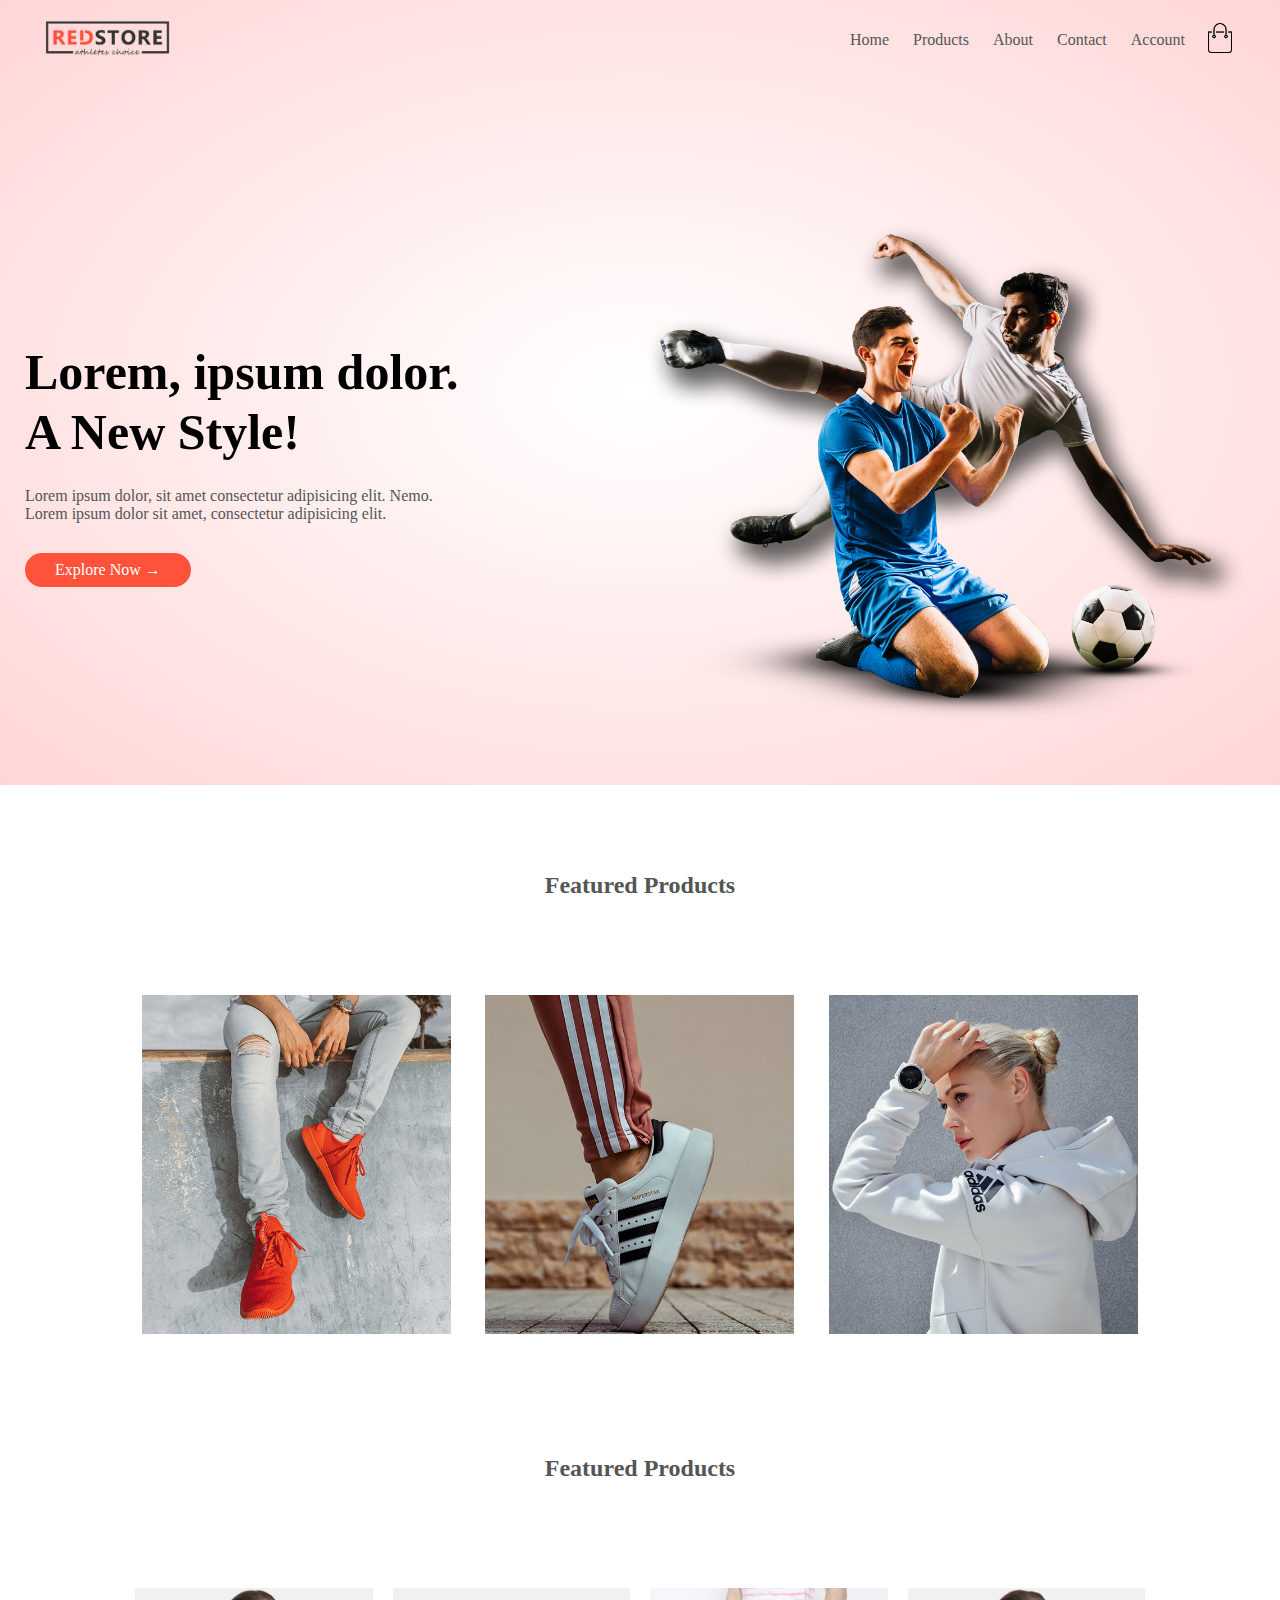
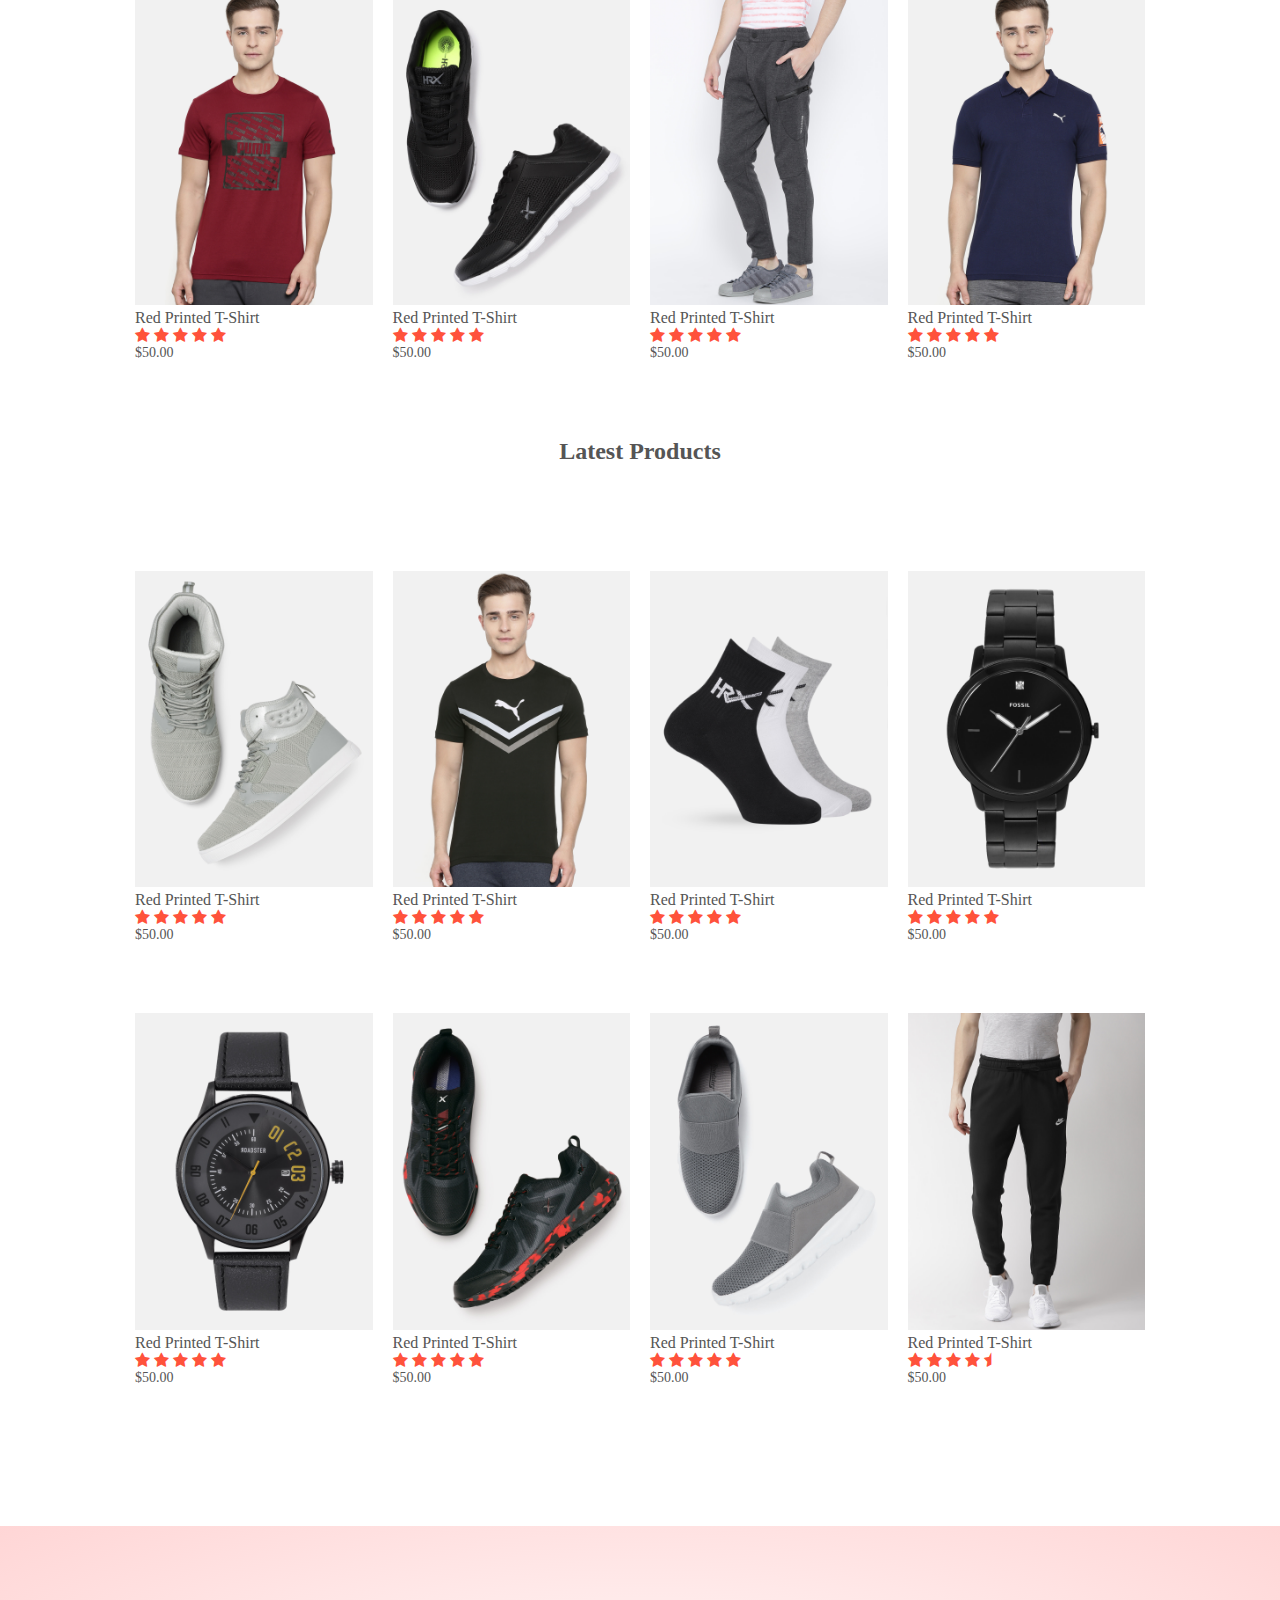
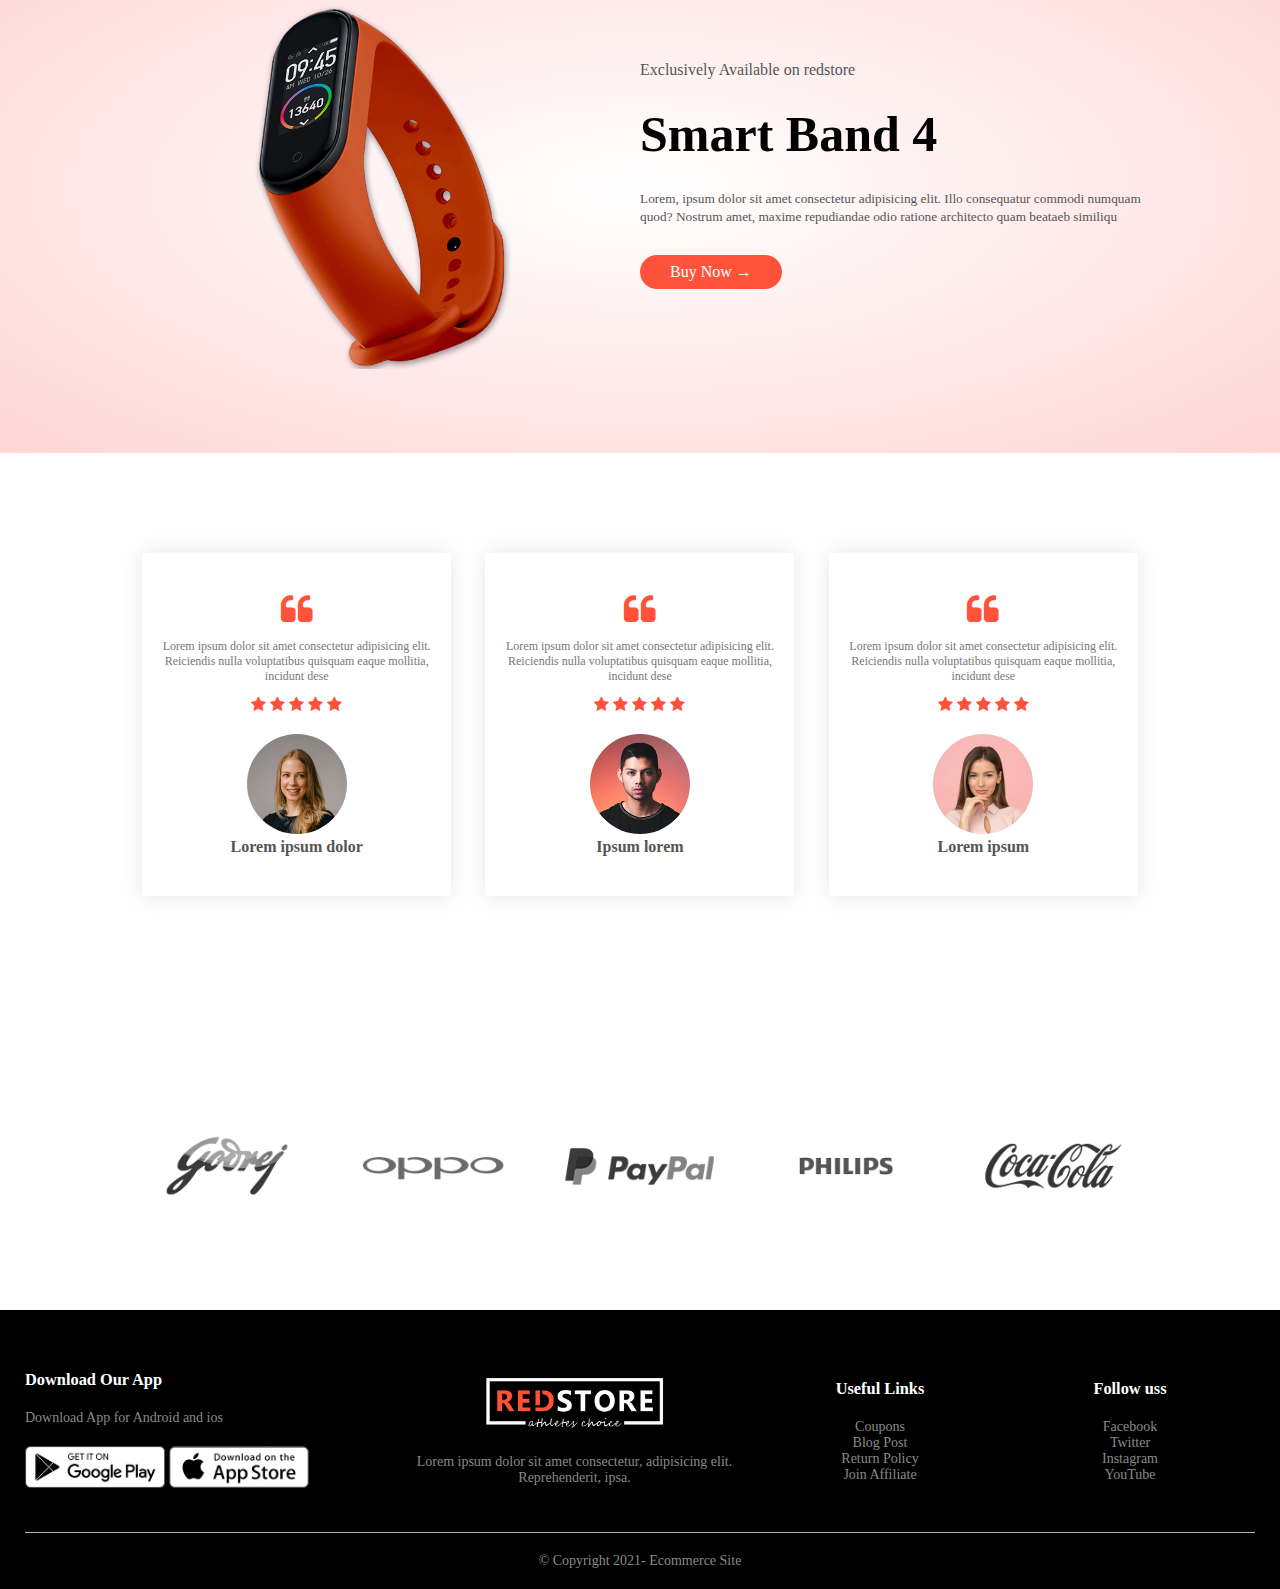
<file: index.html>
<!DOCTYPE html>
<html lang="en">
<head>
    <meta charset="UTF-8">
    <meta http-equiv="X-UA-Compatible" content="IE=edge">
    <meta name="viewport" content="width=device-width, initial-scale=1.0">
    <meta name="viewport" content="width=device-width, initial-scale=1.0">
    <title>E-commerce</title>
    <link rel="stylesheet" href="css/style.css">
    <link rel="preconnect" href="https://fonts.gstatic.com">
    <link href="https://fonts.googleapis.com/css2?family=Poppins:wght@200;300;400;500;600;700&display=swap" rel="stylesheet">
    <link rel="stylesheet" href="https://cdnjs.cloudflare.com/ajax/libs/font-awesome/4.7.0/css/font-awesome.min.css">
</head>
<body>
    <div class="header">
        <div class="container">
            <div class="navBar">
                <div class="logo">
                    <img src="img/logo.png" alt="logo" width="125px">
                </div>
                <nav>
                    <ul id="menuItems">
                        <li>
                            <a href="index.html">Home</a>
                        </li>
                        <li>
                            <a href="products.html">Products</a>
                        </li>
                        <li>
                            <a href="about.html">About</a>
                        </li>
                        <li>
                            <a href="contact.html">Contact</a>
                        </li>
                        <li>
                            <a href="account.html">Account</a>
                        </li>

                    </ul>
                </nav>
                <a href="cart.html"><img src="img/cart.png" alt="cart" width="30px" height="30px"></a>
                <img src="img/menu.png" alt="cart" width="30px" height="30px" class="menu_icon" onclick="menutoggle()">
            </div>
    
            <div id="highlight" class="row">
                <div class="col-2">
                    <h1>Lorem, ipsum dolor. <br/> A New Style!</h1>
                    <p>
                        Lorem ipsum dolor, sit amet consectetur adipisicing elit. Nemo.<br>Lorem ipsum dolor sit amet, consectetur adipisicing elit.
                    </p>
                    <a href="" class="btn">Explore Now &#8594;</a>
                </div>
                <div class="col-2">
                    <img src="img/image1.png" alt="img">
                </div>
            </div>
        </div>
    </div>

    <!-- featured categories -->
    <div class="categories">
        <h2 class="title">Featured Products</h2>
        <div class="small_container">
            <div class="row">
                <div class="col-3">
                    <img src="img/category-1.jpg" alt="categories">
                </div>
                <div class="col-3">
                    <img src="img/category-2.jpg" alt="categories">
                </div>
                <div class="col-3">
                    <img src="img/category-3.jpg" alt="categories">
                </div>
            </div>
        </div>
    </div>

    <!-- featured products -->

    <div class="small_container">
        <h2 class="title">Featured Products</h2>
        <div class="row">
            <div class="col-4">
                <a href="product-detail.html">
                    <img src="img/product-1.jpg" alt="Red Printed T-shirt">
                    <h4>Red Printed T-Shirt</h4>
                </a>
                <div class="rating">
                    <i class="fa fa-star"></i>
                    <i class="fa fa-star"></i>
                    <i class="fa fa-star"></i>
                    <i class="fa fa-star"></i>
                    <i class="fa fa-star"></i>
                </div>
                <p>$50.00</p>
            </div>
            <div class="col-4">
                <a href="product-detail.html">
                    <img src="img/product-2.jpg" alt="Red Printed T-shirt">
                    <h4>Red Printed T-Shirt</h4>
                </a>
                <div class="rating">
                    <i class="fa fa-star"></i>
                    <i class="fa fa-star"></i>
                    <i class="fa fa-star"></i>
                    <i class="fa fa-star"></i>
                    <i class="fa fa-star"></i>
                </div>
                <p>$50.00</p>
            </div>
            <div class="col-4">
                <a href="product-detail.html">
                    <img src="img/product-3.jpg" alt="Red Printed T-shirt">
                    <h4>Red Printed T-Shirt</h4>
                </a>
                <div class="rating">
                    <i class="fa fa-star"></i>
                    <i class="fa fa-star"></i>
                    <i class="fa fa-star"></i>
                    <i class="fa fa-star"></i>
                    <i class="fa fa-star"></i>
                </div>
                <p>$50.00</p>
            </div>
            <div class="col-4">
                <a href="product-detail.html">
                    <img src="img/product-4.jpg" alt="Red Printed T-shirt">
                    <h4>Red Printed T-Shirt</h4>
                </a>
                <div class="rating">
                    <i class="fa fa-star"></i>
                    <i class="fa fa-star"></i>
                    <i class="fa fa-star"></i>
                    <i class="fa fa-star"></i>
                    <i class="fa fa-star"></i>
                </div>
                <p>$50.00</p>
            </div>
        </div>

        <!-- Latest Products -->
        <h2 class="title">Latest Products</h2>
        <div class="row">
            <div class="col-4">
                <a href="product-detail.html">
                    <img src="img/product-5.jpg" alt="Red Printed T-shirt">
                    <h4>Red Printed T-Shirt</h4>
                </a>
                <div class="rating">
                    <i class="fa fa-star"></i>
                    <i class="fa fa-star"></i>
                    <i class="fa fa-star"></i>
                    <i class="fa fa-star"></i>
                    <i class="fa fa-star"></i>
                </div>
                <p>$50.00</p>
            </div>
            <div class="col-4">
                <a href="product-detail.html">
                    <img src="img/product-6.jpg" alt="Red Printed T-shirt">
                    <h4>Red Printed T-Shirt</h4>
                </a>
                <div class="rating">
                    <i class="fa fa-star"></i>
                    <i class="fa fa-star"></i>
                    <i class="fa fa-star"></i>
                    <i class="fa fa-star"></i>
                    <i class="fa fa-star"></i>
                </div>
                <p>$50.00</p>
            </div>
            <div class="col-4">
                <a href="product-detail.html">
                    <img src="img/product-7.jpg" alt="Red Printed T-shirt">
                    <h4>Red Printed T-Shirt</h4>
                </a>
                <div class="rating">
                    <i class="fa fa-star"></i>
                    <i class="fa fa-star"></i>
                    <i class="fa fa-star"></i>
                    <i class="fa fa-star"></i>
                    <i class="fa fa-star"></i>
                </div>
                <p>$50.00</p>
            </div>
            <div class="col-4">
                <img src="img/product-8.jpg" alt="Red Printed T-shirt">
                <h4>Red Printed T-Shirt</h4>
                <div class="rating">
                    <i class="fa fa-star"></i>
                    <i class="fa fa-star"></i>
                    <i class="fa fa-star"></i>
                    <i class="fa fa-star"></i>
                    <i class="fa fa-star"></i>
                </div>
                <p>$50.00</p>
            </div>
            <div class="col-4">
                <img src="img/product-9.jpg" alt="Red Printed T-shirt">
                <h4>Red Printed T-Shirt</h4>
                <div class="rating">
                    <i class="fa fa-star"></i>
                    <i class="fa fa-star"></i>
                    <i class="fa fa-star"></i>
                    <i class="fa fa-star"></i>
                    <i class="fa fa-star"></i>
                </div>
                <p>$50.00</p>
            </div>
            <div class="col-4">
                <img src="img/product-10.jpg" alt="Red Printed T-shirt">
                <h4>Red Printed T-Shirt</h4>
                <div class="rating">
                    <i class="fa fa-star"></i>
                    <i class="fa fa-star"></i>
                    <i class="fa fa-star"></i>
                    <i class="fa fa-star"></i>
                    <i class="fa fa-star"></i>
                </div>
                <p>$50.00</p>
            </div>
            <div class="col-4">
                <img src="img/product-11.jpg" alt="Red Printed T-shirt">
                <h4>Red Printed T-Shirt</h4>
                <div class="rating">
                    <i class="fa fa-star"></i>
                    <i class="fa fa-star"></i>
                    <i class="fa fa-star"></i>
                    <i class="fa fa-star"></i>
                    <i class="fa fa-star"></i>
                </div>
                <p>$50.00</p>
            </div>
            <div class="col-4">
                <img src="img/product-12.jpg" alt="Red Printed T-shirt">
                <h4>Red Printed T-Shirt</h4>
                <div class="rating">
                    <i class="fa fa-star"></i>
                    <i class="fa fa-star"></i>
                    <i class="fa fa-star"></i>
                    <i class="fa fa-star"></i>
                    <i class="fa fa-star-half"></i>
                </div>
                <p>$50.00</p>
            </div>
        </div>
    </div>
    <!-- offer -->
    <div class="offer">
        <div class="small_container">
            <div class="row">
                <div class="col-2">
                    <img src="img/exclusive.png" class="offer_img">
                </div>
                <div class="col-2">
                    <p>
                        Exclusively Available on redstore
                    </p>
                    <h1>Smart Band 4</h1>
                    <small>
                        Lorem, ipsum dolor sit amet consectetur adipisicing elit. 
                        Illo consequatur commodi numquam quod? Nostrum amet,
                        maxime repudiandae odio ratione architecto quam beataeb similiqu
                    </small>
                    <a href="" class="btn">Buy Now &#8594;</a>
                </div>
            </div>
        </div>
    </div>

    <!-- Testimonial -->
    <div class="testimonial">
        <div class="small_container">
            <div class="row">
                <div class="col-3">
                    <i class="fa fa-quote-left"></i> 
                    <p>Lorem ipsum dolor sit amet consectetur adipisicing elit. Reiciendis nulla voluptatibus quisquam eaque mollitia, incidunt dese</p>
                    <div class="rating">
                        <i class="fa fa-star"></i>
                        <i class="fa fa-star"></i>
                        <i class="fa fa-star"></i>
                        <i class="fa fa-star"></i>
                        <i class="fa fa-star"></i>
                    </div>
                    <img src="img/user-1.png" alt="">
                    <h3>Lorem ipsum dolor</h3>
                </div>
                <div class="col-3">
                    <i class="fa fa-quote-left"></i> 
                    <p>Lorem ipsum dolor sit amet consectetur adipisicing elit. Reiciendis nulla voluptatibus quisquam eaque mollitia, incidunt dese</p>
                    <div class="rating">
                        <i class="fa fa-star"></i>
                        <i class="fa fa-star"></i>
                        <i class="fa fa-star"></i>
                        <i class="fa fa-star"></i>
                        <i class="fa fa-star"></i>
                    </div>
                    <img src="img/user-2.png" alt="">
                    <h3>Ipsum lorem</h3>
                </div>
                <div class="col-3">
                    <i class="fa fa-quote-left"></i> 
                    <p>Lorem ipsum dolor sit amet consectetur adipisicing elit. Reiciendis nulla voluptatibus quisquam eaque mollitia, incidunt dese</p>
                    <div class="rating">
                        <i class="fa fa-star"></i>
                        <i class="fa fa-star"></i>
                        <i class="fa fa-star"></i>
                        <i class="fa fa-star"></i>
                        <i class="fa fa-star"></i>
                    </div>
                    <img src="img/user-3.png" alt="">
                    <h3>Lorem ipsum</h3>
                </div>
            </div>
        </div>
    </div>

    <!-- ---------------brands----------------->
    <div class="brands">
        <div class="small_container">
            <div class="row">
                <div class="col-5">
                    <img src="img/logo-godrej.png" alt="">
                </div>
                <div class="col-5">
                    <img src="img/logo-oppo.png" alt="">
                </div>
                <div class="col-5">
                    <img src="img/logo-paypal.png " alt="">
                </div>
                <div class="col-5">
                    <img src="img/logo-philips.png" alt="">
                </div>
                <div class="col-5">
                    <img src="img/logo-coca-cola.png" alt="">
                </div>
            </div>
        </div>
    </div>

    <!-- footer -->
    <div class="footer">
        <div class="container">
            <div class="row">
                <div class="footer_col_1">
                    <h3>Download Our App</h3>
                    <p>Download App for Android and ios</p>
                    <div class="app_logo">
                        <a href="#"><img src="img/play-store.png" alt="play store"></a>
                        <a href="#"><img src="img/app-store.png" alt="app-store"></a>
                    </div>
                </div>
                <div class="footer_col_2">
                    <a href="#index.html"><img src="img/logo-white.png" alt=""></a>
                    <p>Lorem ipsum dolor sit amet consectetur, adipisicing elit. Reprehenderit, ipsa.</p>    
                </div>
                <div class="footer_col_3">
                    <h3>Useful Links</h3>
                    <ul>
                        <li>Coupons</li>
                        <li>Blog Post</li>
                        <li>Return Policy</li>
                        <li>Join Affiliate</li>
                    </ul>
                </div>
                <div class="footer_col_4">
                    <h3>Follow uss</h3>
                    <ul>
                        <li>Facebook</li>
                        <li>Twitter</li>
                        <li>Instagram</li>
                        <li>YouTube </li>
                    </ul>
                </div>
            </div>
            <hr>
            <p class="copyright">© Copyright 2021- Ecommerce Site</p>
        </div>
    </div>
    <!-- JS for toggle menu -->
    <script>
        var menuItems = document.getElementById("menuItems");

        menuItems.style.maxHeight="0px";

        function menutoggle(){
            if(menuItems.style.maxHeight=="0px"){
                menuItems.style.maxHeight="200px";
            }

            else{
                menuItems.style.maxHeight="0px";
            }
        }
        
    </script>
</body>
</html>
</file>
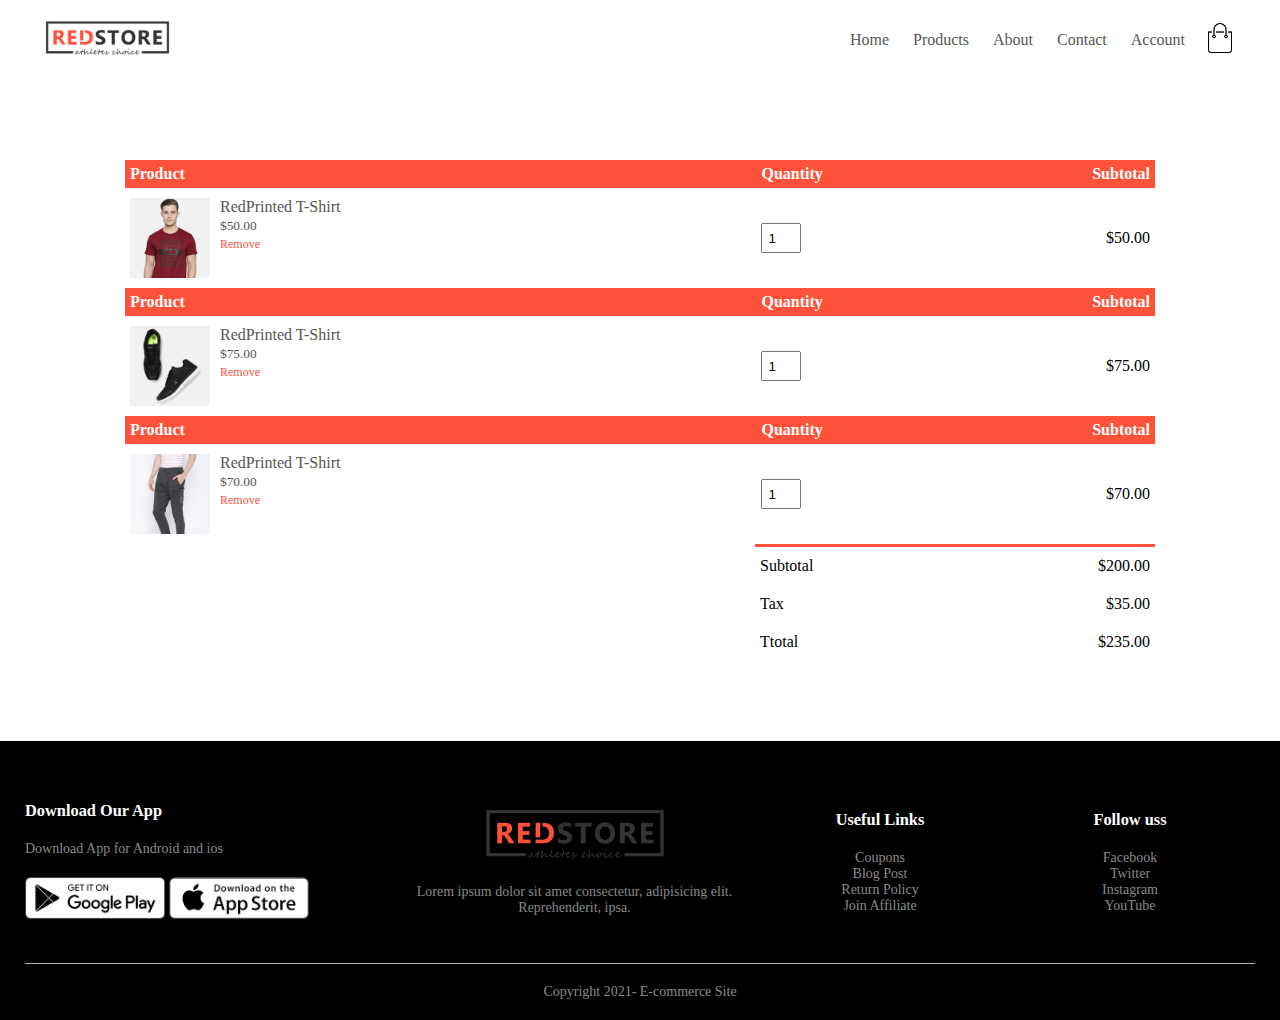
<file: cart.html>
<!DOCTYPE html>
<html lang="en">
<head>
    <meta charset="UTF-8">
    <meta http-equiv="X-UA-Compatible" content="IE=edge">
    <meta name="viewport" content="width=device-width, initial-scale=1.0">
    <title>All Products </title>
    <link rel="stylesheet" href="css/style.css">
    <link rel="preconnect" href="https://fonts.gstatic.com">
    <link href="https://fonts.googleapis.com/css2?family=Poppins:wght@200;300;400;500;600;700&display=swap" rel="stylesheet">
    <link rel="stylesheet" href="https://cdnjs.cloudflare.com/ajax/libs/font-awesome/4.7.0/css/font-awesome.min.css">
</head>
<body>
    <div class="container">
        <div class="navBar">
            <div class="logo">
                <img src="img/logo.png" alt="logo" width="125px">
            </div>
            <nav>
                <ul id="menuItems">
                    <li>
                        <a href="index.html">Home</a>
                    </li>
                    <li>
                        <a href="products.html">Products</a>
                    </li>
                    <li>
                        <a href="about.html">About</a>
                    </li>
                    <li>
                        <a href="contact.html">Contact</a>
                    </li>
                    <li>
                        <a href="account.html">Account</a>
                    </li>

                </ul>
            </nav>
            <a href="cart.html"><img src="img/cart.png" alt="cart" width="30px" height="30px"></a>
            <img src="img/menu.png" alt="cart" width="30px" height="30px" class="menu_icon" onclick="menutoggle()">
        </div>
    </div>

    <!-- Cart Items -->

    <div class="small_container cart-page">
        <table>
            <tr>
                <th>Product</th>
                <th>Quantity</th>
                <th>Subtotal</th>
            </tr>
            <tr>
                <td>
                    <div class="cart-info">
                        <img src="img/buy-1.jpg" alt="">
                        <div class="">
                            <p>RedPrinted T-Shirt</p>
                            <small>$50.00</small>
                            <br>
                            <a href="">Remove</a>
                        </div>
                    </div>
                </td>
                <td><input type="number" name="" id="" value="1"></td>
                <td>$50.00</td>
            </tr>
            <tr>
                <th>Product</th>
                <th>Quantity</th>
                <th>Subtotal</th>
            </tr>
            <tr>
                <td>
                    <div class="cart-info">
                        <img src="img/buy-2.jpg" alt="">
                        <div class="">
                            <p>RedPrinted T-Shirt</p>
                            <small>$75.00</small>
                            <br>
                            <a href="">Remove</a>
                        </div>
                    </div>
                </td>
                <td><input type="number" name="" id="" value="1"></td>
                <td>$75.00</td>
            </tr>
            <tr>
                <th>Product</th>
                <th>Quantity</th>
                <th>Subtotal</th>
            </tr>
            <tr>
                <td>
                    <div class="cart-info">
                        <img src="img/buy-3.jpg" alt="">
                        <div class="">
                            <p>RedPrinted T-Shirt</p>
                            <small>$70.00</small>
                            <br>
                            <a href="">Remove</a>
                        </div>
                    </div>
                </td>
                <td><input type="number" name="" id="" value="1"></td>
                <td>$70.00</td>
            </tr>
        </table>

        <div class="total-price">
            <table>
                <tr>
                    <td>Subtotal</td>
                    <td>$200.00</td>
                </tr>
                <tr>
                    <td>Tax</td>
                    <td>$35.00</td>
                </tr>
                <tr>
                    <td>Ttotal</td>
                    <td>$235.00</td>
                </tr>
            </table>
        </div>
    </div>
    
    <!-- footer -->
    <div class="footer">
        <div class="container">
            <div class="row">
                <div class="footer_col_1">
                    <h3>Download Our App</h3>
                    <p>Download App for Android and ios</p>
                    <div class="app_logo">
                         <img src="img/play-store.png" alt="play store">
                         <img src="img/app-store.png" alt="app-store">
                    </div>
                </div>
                <div class="footer_col_2">
                    <img src="img/logo.png" alt="">
                    <p>Lorem ipsum dolor sit amet consectetur, adipisicing elit. Reprehenderit, ipsa.</p>    
                </div>
                <div class="footer_col_3">
                    <h3>Useful Links</h3>
                    <ul>
                        <li>Coupons</li>
                        <li>Blog Post</li>
                        <li>Return Policy</li>
                        <li>Join Affiliate</li>
                    </ul>
                </div>
                <div class="footer_col_4">
                    <h3>Follow uss</h3>
                    <ul>
                        <li>Facebook</li>
                        <li>Twitter</li>
                        <li>Instagram</li>
                        <li>YouTube </li>
                    </ul>
                </div>
            </div>
            <hr>
            <p class="copyright">Copyright 2021- E-commerce Site</p>
        </div>
    </div>



    <!-- JS for toggle menu -->
    <script>
        var menuItems = document.getElementById("menuItems");

        menuItems.style.maxHeight="0px";

        function menutoggle(){
            if(menuItems.style.maxHeight=="0px"){
                menuItems.style.maxHeight="200px";
            }

            else{
                menuItems.style.maxHeight="0px";
            }
        }
    </script>
</body>
</html>
</file>
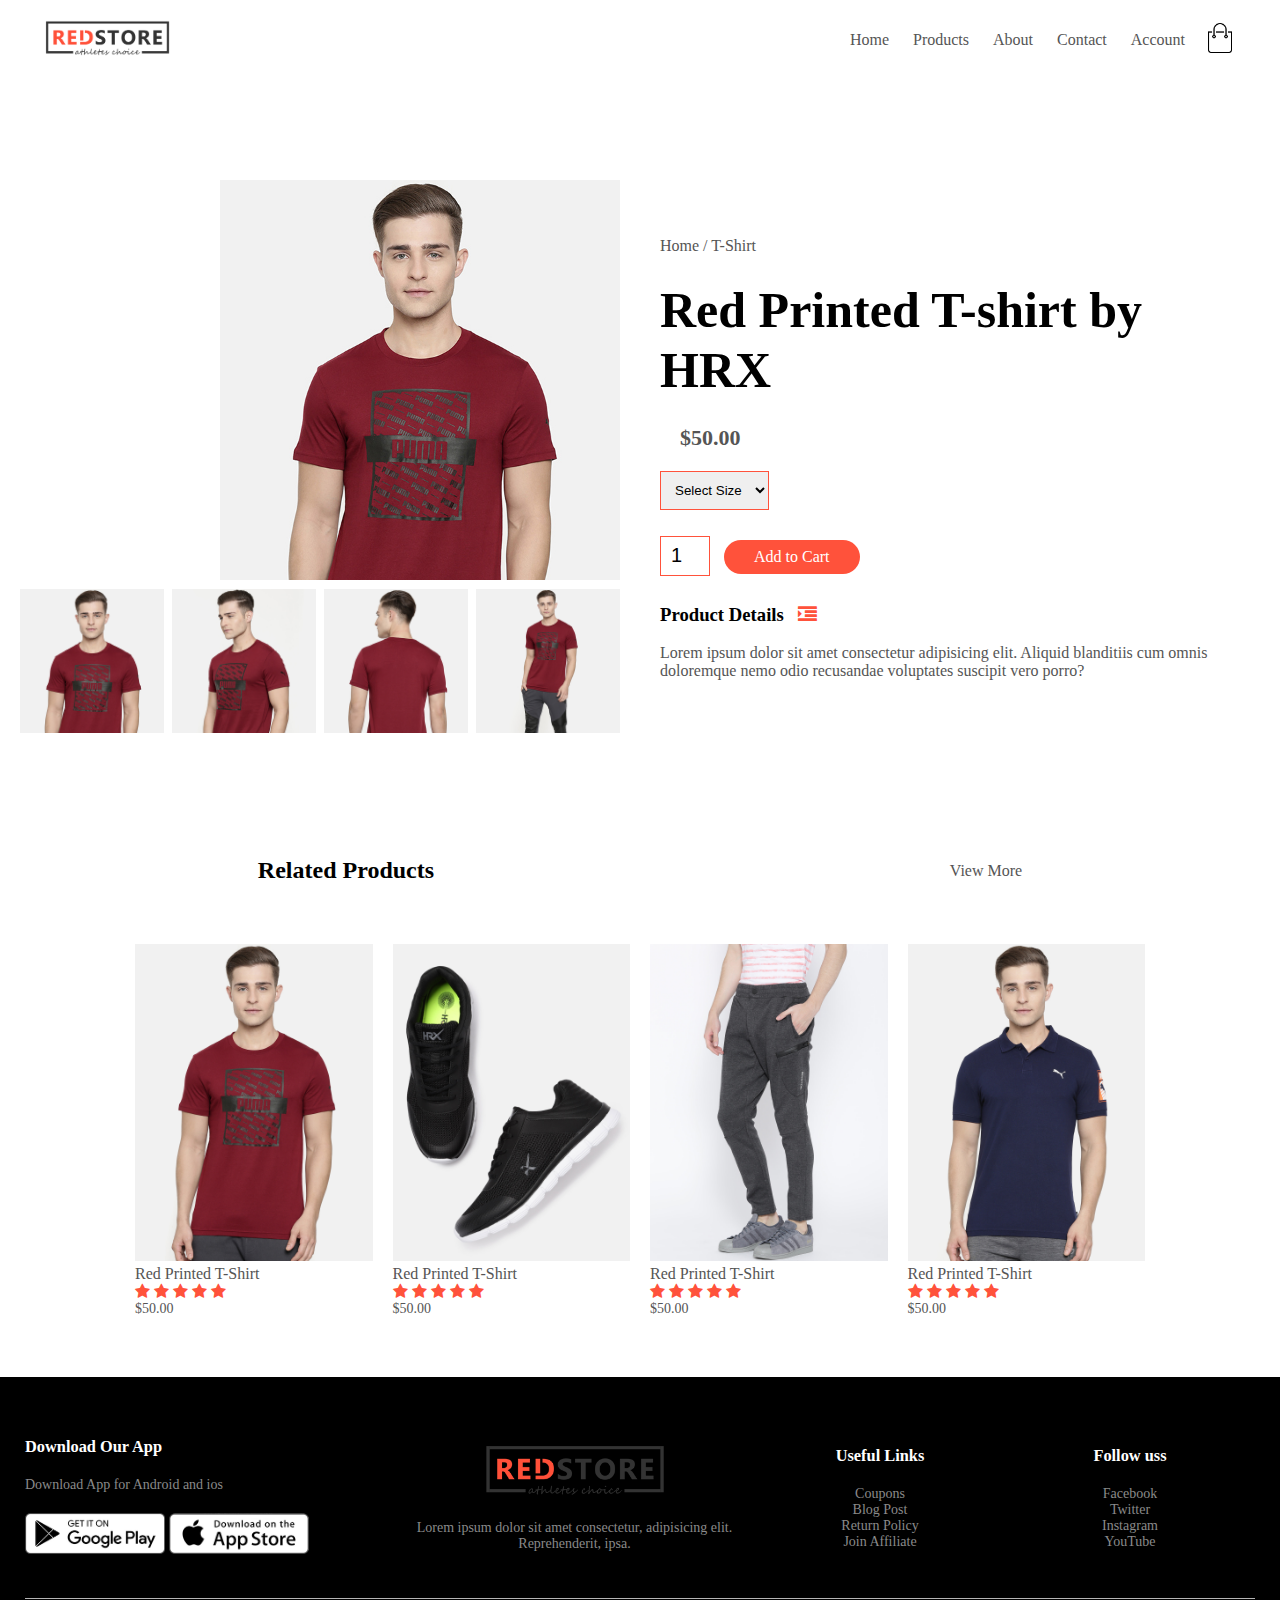
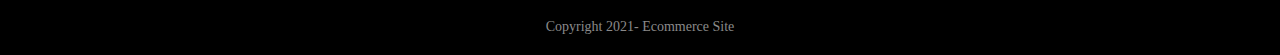
<file: product-detail.html>
<!DOCTYPE html>
<html lang="en">
<head>
    <meta charset="UTF-8">
    <meta http-equiv="X-UA-Compatible" content="IE=edge">
    <meta name="viewport" content="width=device-width, initial-scale=1.0">
    <title>All Products </title>
    <link rel="stylesheet" href="css/style.css">
    <link rel="preconnect" href="https://fonts.gstatic.com">
    <link href="https://fonts.googleapis.com/css2?family=Poppins:wght@200;300;400;500;600;700&display=swap" rel="stylesheet">
    <link rel="stylesheet" href="https://cdnjs.cloudflare.com/ajax/libs/font-awesome/4.7.0/css/font-awesome.min.css">
</head>
<body>
    <div class="container">
        <div class="navBar">
            <div class="logo">
                <img src="img/logo.png" alt="logo" width="125px">
            </div>
            <nav>
                <ul id="menuItems">
                    <li>
                        <a href="index.html">Home</a>
                    </li>
                    <li>
                        <a href="products.html">Products</a>
                    </li>
                    <li>
                        <a href="about.html">About</a>
                    </li>
                    <li>
                        <a href="contact.html">Contact</a>
                    </li>
                    <li>
                        <a href="account.html">Account</a>
                    </li>

                </ul>
            </nav>
            <a href="cart.html"><img src="img/cart.png" alt="cart" width="30px" height="30px"></a>
            <img src="img/menu.png" alt="cart" width="30px" height="30px" class="menu_icon" onclick="menutoggle()">
        </div>
    </div>

    <!-- single product detail -->

    <div class="small-container single-product">
        <div class="row">
            <div class="col-2">
                <img src="img/gallery-1.jpg" alt="" width="100%" id="productImg">
                <div class="small-img-row">
                    <div class="small-img-col">
                        <img src="img/gallery-1.jpg" alt="" width="100%" class="small_img">
                    </div>
                    <div class="small-img-col">
                        <img src="img/gallery-2.jpg" alt="" width="100%" class="small_img">
                    </div>
                    <div class="small-img-col">
                        <img src="img/gallery-3.jpg" alt="" width="100%" class="small_img">
                    </div>
                    <div class="small-img-col">
                        <img src="img/gallery-4.jpg" alt="" width="100%" class="small_img">
                    </div>
                </div>
            </div>


            <div class="col-2">
                <p>Home / T-Shirt</p>
                <h1>Red Printed T-shirt by HRX</h1>
                <h4>$50.00</h4>
                <select name="" id="">
                    <option value="">Select Size</option>
                    <option value="">XXl</option>
                    <option value="">XL</option>
                    <option value="">Large</option>
                    <option value="">Medium</option>
                    <option value="">Small</option>
                </select>
                <input type="number" value="1">
                <a href="" class="btn">Add to Cart</a>
                <h3>Product Details <i class="fa fa-indent"></i></h3>
                <br>
                <p>Lorem ipsum dolor sit amet consectetur adipisicing elit. Aliquid blanditiis cum omnis doloremque nemo odio recusandae voluptates suscipit vero porro?
                </p>
            </div>
        </div>
    </div>

    <!-- Title  -->
    <div class="small-container">
        <div class="row row-2">
            <h2>Related Products</h2>
            <p>View More</p>
        </div>
    </div> 


<!-- Products -->
    <div class="small_container">
        <div class="row">
            <div class="col-4">
                <img src="img/product-1.jpg" alt="Red Printed T-shirt">
                <h4>Red Printed T-Shirt</h4>
                <div class="rating">
                    <i class="fa fa-star"></i>
                    <i class="fa fa-star"></i>
                    <i class="fa fa-star"></i>
                    <i class="fa fa-star"></i>
                    <i class="fa fa-star"></i>
                </div>
                <p>$50.00</p>
            </div>
            <div class="col-4">
                <img src="img/product-2.jpg" alt="Red Printed T-shirt">
                <h4>Red Printed T-Shirt</h4>
                <div class="rating">
                    <i class="fa fa-star"></i>
                    <i class="fa fa-star"></i>
                    <i class="fa fa-star"></i>
                    <i class="fa fa-star"></i>
                    <i class="fa fa-star"></i>
                </div>
                <p>$50.00</p>
            </div>
            <div class="col-4">
                <img src="img/product-3.jpg" alt="Red Printed T-shirt">
                <h4>Red Printed T-Shirt</h4>
                <div class="rating">
                    <i class="fa fa-star"></i>
                    <i class="fa fa-star"></i>
                    <i class="fa fa-star"></i>
                    <i class="fa fa-star"></i>
                    <i class="fa fa-star"></i>
                </div>
                <p>$50.00</p>
            </div>
            <div class="col-4">
                <img src="img/product-4.jpg" alt="Red Printed T-shirt">
                <h4>Red Printed T-Shirt</h4>
                <div class="rating">
                    <i class="fa fa-star"></i>
                    <i class="fa fa-star"></i>
                    <i class="fa fa-star"></i>
                    <i class="fa fa-star"></i>
                    <i class="fa fa-star"></i>
                </div>
                <p>$50.00</p>
            </div>
            
        </div>
    
    </div>
    
    <!-- footer -->
    <div class="footer">
        <div class="container">
            <div class="row">
                <div class="footer_col_1">
                    <h3>Download Our App</h3>
                    <p>Download App for Android and ios</p>
                    <div class="app_logo">
                         <img src="img/play-store.png" alt="play store">
                         <img src="img/app-store.png" alt="app-store">
                    </div>
                </div>
                <div class="footer_col_2">
                    <img src="img/logo.png" alt="">
                    <p>Lorem ipsum dolor sit amet consectetur, adipisicing elit. Reprehenderit, ipsa.</p>    
                </div>
                <div class="footer_col_3">
                    <h3>Useful Links</h3>
                    <ul>
                        <li>Coupons</li>
                        <li>Blog Post</li>
                        <li>Return Policy</li>
                        <li>Join Affiliate</li>
                    </ul>
                </div>
                <div class="footer_col_4">
                    <h3>Follow uss</h3>
                    <ul>
                        <li>Facebook</li>
                        <li>Twitter</li>
                        <li>Instagram</li>
                        <li>YouTube </li>
                    </ul>
                </div>
            </div>
            <hr>
            <p class="copyright">Copyright 2021- Ecommerce Site</p>
        </div>
    </div>
    <!-- JS for toggle menu -->
    <script>
        var menuItems = document.getElementById("menuItems");

        menuItems.style.maxHeight="0px";

        function menutoggle(){
            if(menuItems.style.maxHeight=="0px"){
                menuItems.style.maxHeight="200px";
            }

            else{
                menuItems.style.maxHeight="0px";
            }
        }
    </script>
    
    <!-- js for product gallery -->

    <script>
        var ProductImg = document.getElementById("ProductImg");
        var SmallImg = document.getElementsByClassName("small_img");

        SmallImg[0].onclick = function(){
            ProductImg.src = SmallImg[0].src;
        }
        SmallImg[1].onclick = function(){
            ProductImg.src = SmallImg[1].src;
        }
        SmallImg[2].onclick = function(){
            ProductImg.src = SmallImg[2].src;
        }
        SmallImg[3].onclick = function(){
            ProductImg.src = SmallImg[3].src;
        }
    </script>

</body>
</html>
</file>
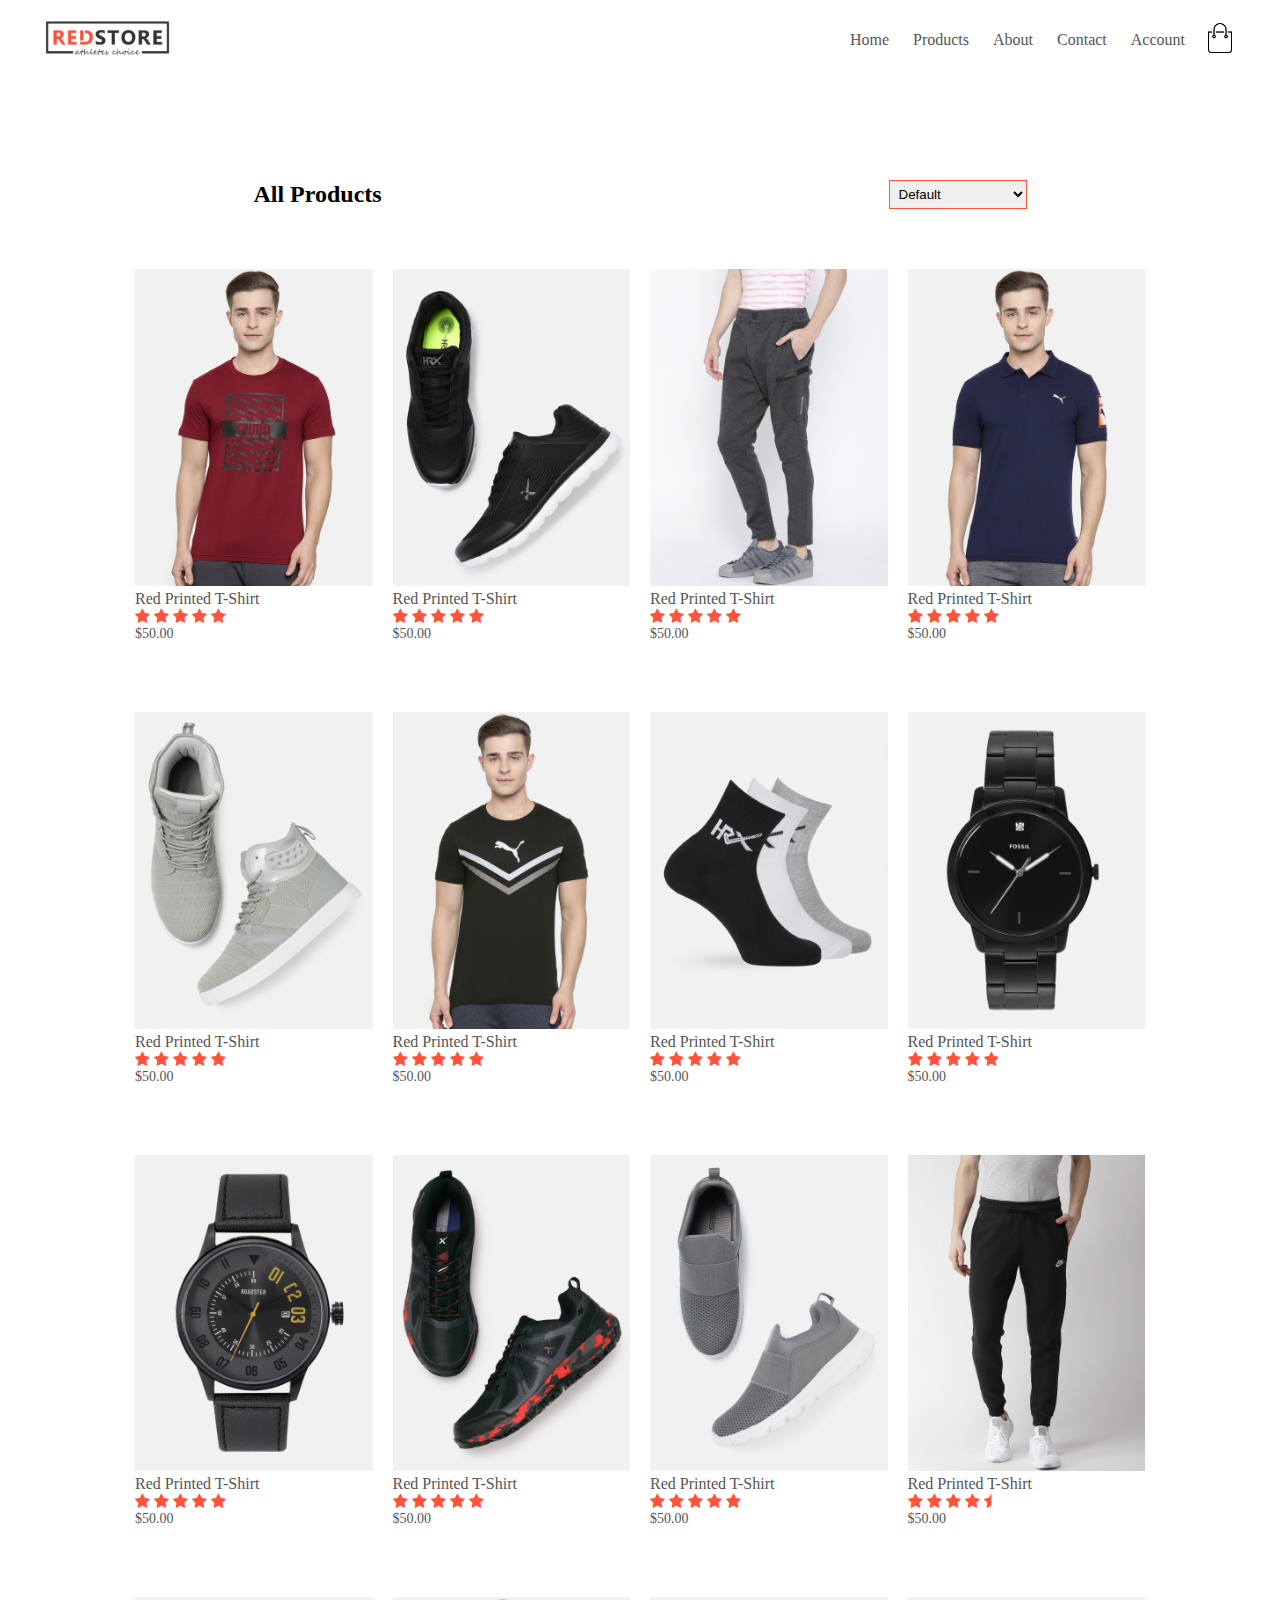
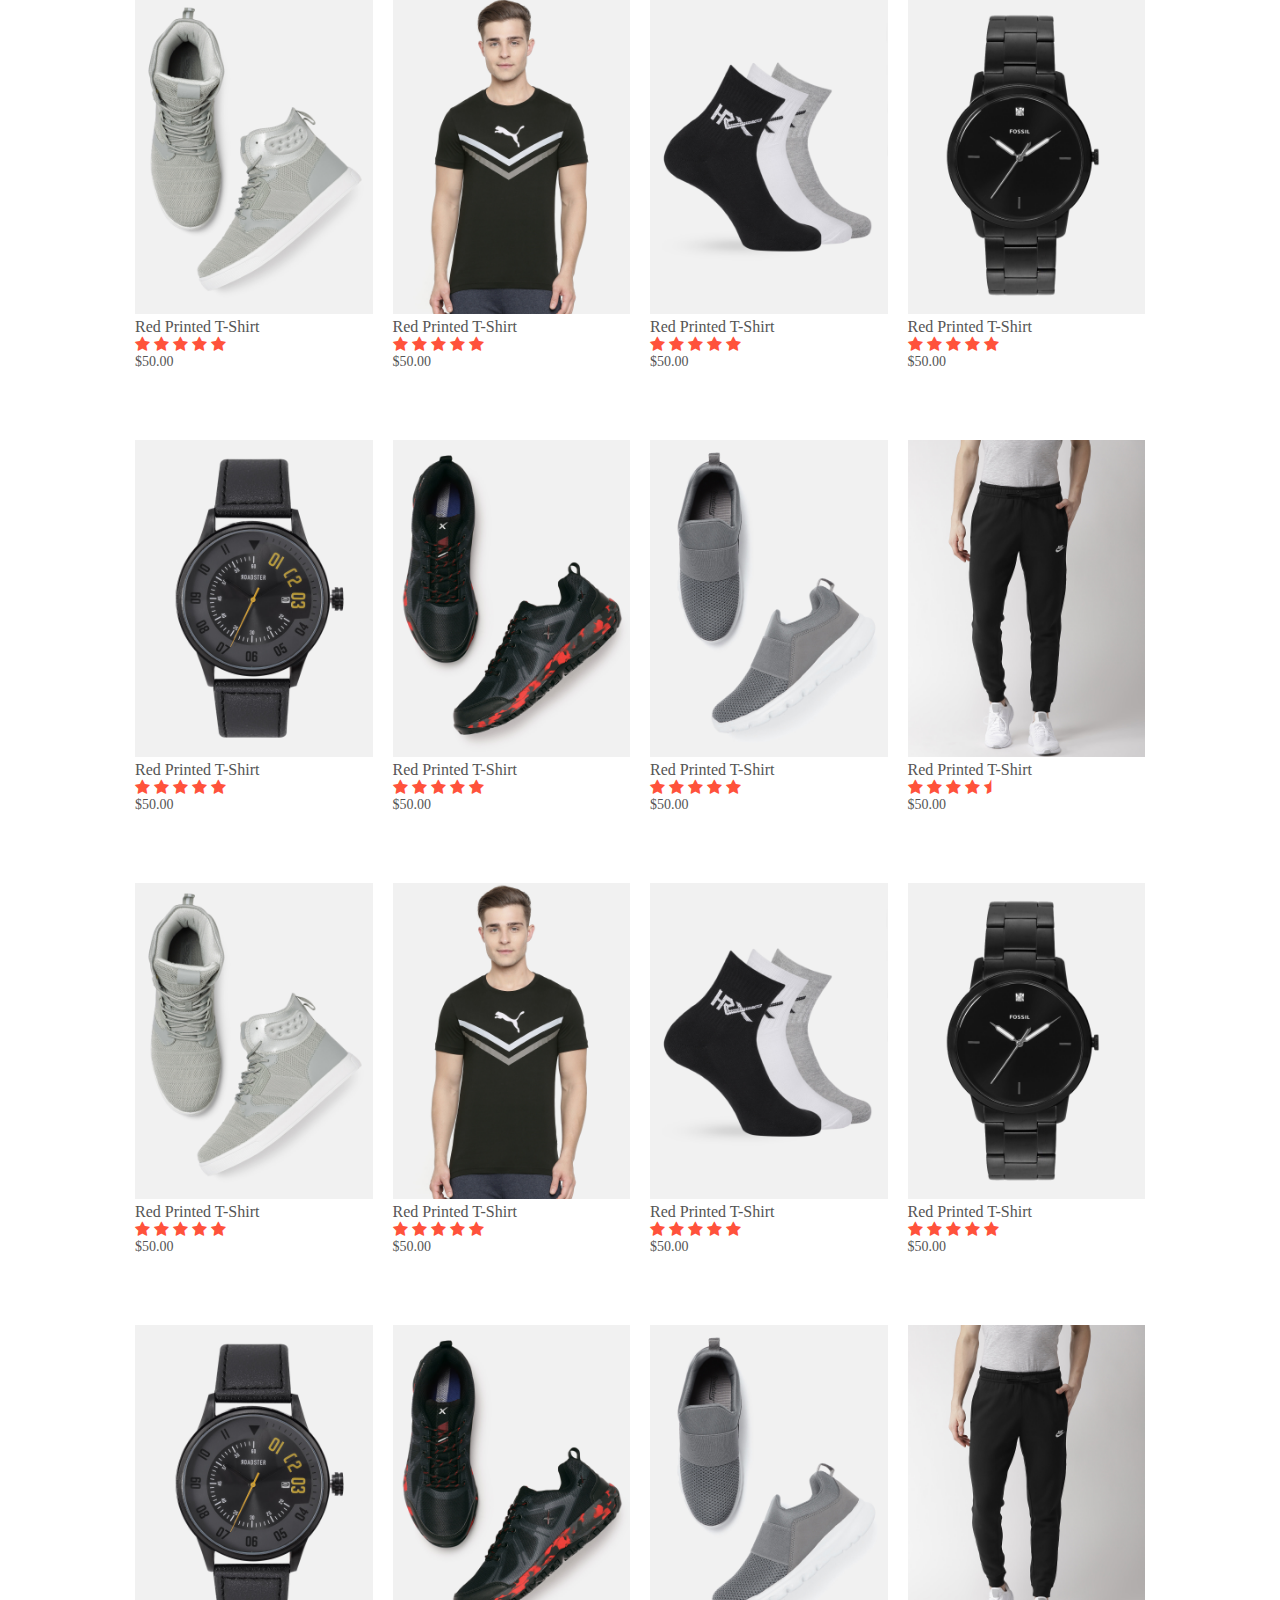
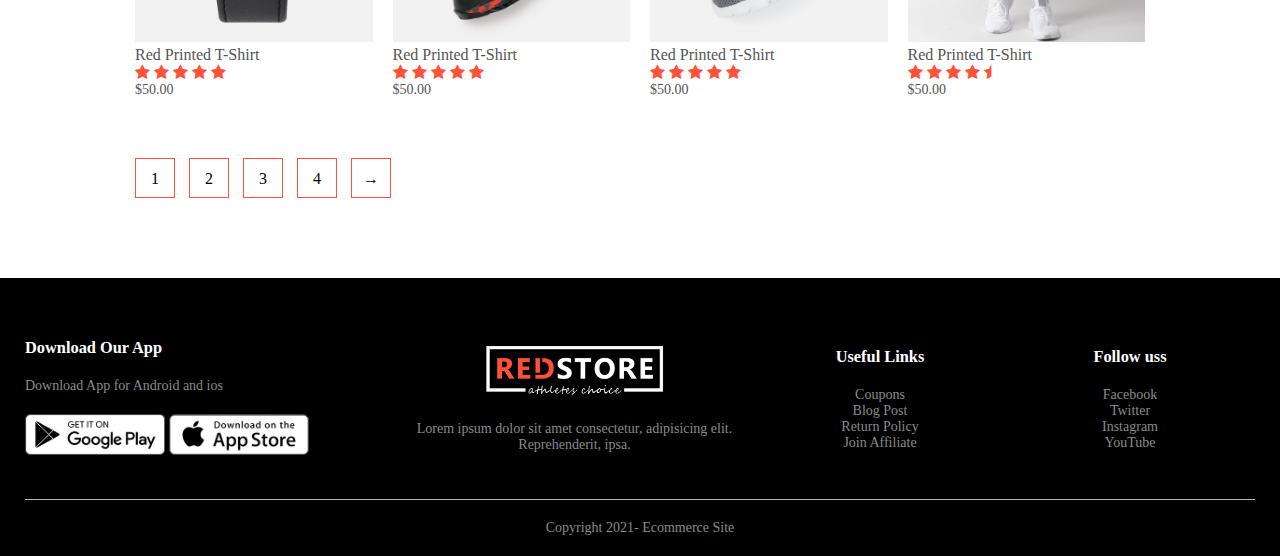
<file: products.html>
<!DOCTYPE html>
<html lang="en">
<head>
    <meta charset="UTF-8">
    <meta http-equiv="X-UA-Compatible" content="IE=edge">
    <meta name="viewport" content="width=device-width, initial-scale=1.0">
    <title>All Products </title>
    <link rel="stylesheet" href="css/style.css">
    <link rel="preconnect" href="https://fonts.gstatic.com">
    <link href="https://fonts.googleapis.com/css2?family=Poppins:wght@200;300;400;500;600;700&display=swap" rel="stylesheet">
    <link rel="stylesheet" href="https://cdnjs.cloudflare.com/ajax/libs/font-awesome/4.7.0/css/font-awesome.min.css">
</head>
<body>
    <div class="container">
        <div class="navBar">
            <div class="logo">
                <img src="img/logo.png" alt="logo" width="125px">
            </div>
            <nav>
                <ul id="menuItems">
                    <li>
                        <a href="index.html">Home</a>
                    </li>
                    <li>
                        <a href="products.html">Products</a>
                    </li>
                    <li>
                        <a href="about.html">About</a>
                    </li>
                    <li>
                        <a href="contact.html">Contact</a>
                    </li>
                    <li>
                        <a href="account.html">Account</a>
                    </li>

                </ul>
            </nav>
            <a href="cart.html"><img src="img/cart.png" alt="cart" width="30px" height="30px"></a>
            <img src="img/menu.png" alt="cart" width="30px" height="30px" class="menu_icon" onclick="menutoggle()">
        </div>
    </div>

    <div class="row row-2">
        <h2>All Products</h2>
        <select name="" id="">
            <option value="">Default</option>
            <option value="">Sort by Price</option>
            <option value="">Sort by Popularity</option>
            <option value="">Sort by Rating</option>
            <option value="">Sort by Sale</option>
        </select>
    </div>

    <div class="small_container">
        <div class="row">
            <div class="col-4">
                <img src="img/product-1.jpg" alt="Red Printed T-shirt">
                <h4>Red Printed T-Shirt</h4>
                <div class="rating">
                    <i class="fa fa-star"></i>
                    <i class="fa fa-star"></i>
                    <i class="fa fa-star"></i>
                    <i class="fa fa-star"></i>
                    <i class="fa fa-star"></i>
                </div>
                <p>$50.00</p>
            </div>
            <div class="col-4">
                <img src="img/product-2.jpg" alt="Red Printed T-shirt">
                <h4>Red Printed T-Shirt</h4>
                <div class="rating">
                    <i class="fa fa-star"></i>
                    <i class="fa fa-star"></i>
                    <i class="fa fa-star"></i>
                    <i class="fa fa-star"></i>
                    <i class="fa fa-star"></i>
                </div>
                <p>$50.00</p>
            </div>
            <div class="col-4">
                <img src="img/product-3.jpg" alt="Red Printed T-shirt">
                <h4>Red Printed T-Shirt</h4>
                <div class="rating">
                    <i class="fa fa-star"></i>
                    <i class="fa fa-star"></i>
                    <i class="fa fa-star"></i>
                    <i class="fa fa-star"></i>
                    <i class="fa fa-star"></i>
                </div>
                <p>$50.00</p>
            </div>
            <div class="col-4">
                <img src="img/product-4.jpg" alt="Red Printed T-shirt">
                <h4>Red Printed T-Shirt</h4>
                <div class="rating">
                    <i class="fa fa-star"></i>
                    <i class="fa fa-star"></i>
                    <i class="fa fa-star"></i>
                    <i class="fa fa-star"></i>
                    <i class="fa fa-star"></i>
                </div>
                <p>$50.00</p>
            </div>
            <div class="col-4">
                <img src="img/product-5.jpg" alt="Red Printed T-shirt">
                <h4>Red Printed T-Shirt</h4>
                <div class="rating">
                    <i class="fa fa-star"></i>
                    <i class="fa fa-star"></i>
                    <i class="fa fa-star"></i>
                    <i class="fa fa-star"></i>
                    <i class="fa fa-star"></i>
                </div>
                <p>$50.00</p>
            </div>
            <div class="col-4">
                <img src="img/product-6.jpg" alt="Red Printed T-shirt">
                <h4>Red Printed T-Shirt</h4>
                <div class="rating">
                    <i class="fa fa-star"></i>
                    <i class="fa fa-star"></i>
                    <i class="fa fa-star"></i>
                    <i class="fa fa-star"></i>
                    <i class="fa fa-star"></i>
                </div>
                <p>$50.00</p>
            </div>
            <div class="col-4">
                <img src="img/product-7.jpg" alt="Red Printed T-shirt">
                <h4>Red Printed T-Shirt</h4>
                <div class="rating">
                    <i class="fa fa-star"></i>
                    <i class="fa fa-star"></i>
                    <i class="fa fa-star"></i>
                    <i class="fa fa-star"></i>
                    <i class="fa fa-star"></i>
                </div>
                <p>$50.00</p>
            </div>
            <div class="col-4">
                <img src="img/product-8.jpg" alt="Red Printed T-shirt">
                <h4>Red Printed T-Shirt</h4>
                <div class="rating">
                    <i class="fa fa-star"></i>
                    <i class="fa fa-star"></i>
                    <i class="fa fa-star"></i>
                    <i class="fa fa-star"></i>
                    <i class="fa fa-star"></i>
                </div>
                <p>$50.00</p>
            </div>
            <div class="col-4">
                <img src="img/product-9.jpg" alt="Red Printed T-shirt">
                <h4>Red Printed T-Shirt</h4>
                <div class="rating">
                    <i class="fa fa-star"></i>
                    <i class="fa fa-star"></i>
                    <i class="fa fa-star"></i>
                    <i class="fa fa-star"></i>
                    <i class="fa fa-star"></i>
                </div>
                <p>$50.00</p>
            </div>
            <div class="col-4">
                <img src="img/product-10.jpg" alt="Red Printed T-shirt">
                <h4>Red Printed T-Shirt</h4>
                <div class="rating">
                    <i class="fa fa-star"></i>
                    <i class="fa fa-star"></i>
                    <i class="fa fa-star"></i>
                    <i class="fa fa-star"></i>
                    <i class="fa fa-star"></i>
                </div>
                <p>$50.00</p>
            </div>
            <div class="col-4">
                <img src="img/product-11.jpg" alt="Red Printed T-shirt">
                <h4>Red Printed T-Shirt</h4>
                <div class="rating">
                    <i class="fa fa-star"></i>
                    <i class="fa fa-star"></i>
                    <i class="fa fa-star"></i>
                    <i class="fa fa-star"></i>
                    <i class="fa fa-star"></i>
                </div>
                <p>$50.00</p>
            </div>
            <div class="col-4">
                <img src="img/product-12.jpg" alt="Red Printed T-shirt">
                <h4>Red Printed T-Shirt</h4>
                <div class="rating">
                    <i class="fa fa-star"></i>
                    <i class="fa fa-star"></i>
                    <i class="fa fa-star"></i>
                    <i class="fa fa-star"></i>
                    <i class="fa fa-star-half"></i>
                </div>
                <p>$50.00</p>
            </div>
            <div class="col-4">
                <img src="img/product-5.jpg" alt="Red Printed T-shirt">
                <h4>Red Printed T-Shirt</h4>
                <div class="rating">
                    <i class="fa fa-star"></i>
                    <i class="fa fa-star"></i>
                    <i class="fa fa-star"></i>
                    <i class="fa fa-star"></i>
                    <i class="fa fa-star"></i>
                </div>
                <p>$50.00</p>
            </div>
            <div class="col-4">
                <img src="img/product-6.jpg" alt="Red Printed T-shirt">
                <h4>Red Printed T-Shirt</h4>
                <div class="rating">
                    <i class="fa fa-star"></i>
                    <i class="fa fa-star"></i>
                    <i class="fa fa-star"></i>
                    <i class="fa fa-star"></i>
                    <i class="fa fa-star"></i>
                </div>
                <p>$50.00</p>
            </div>
            <div class="col-4">
                <img src="img/product-7.jpg" alt="Red Printed T-shirt">
                <h4>Red Printed T-Shirt</h4>
                <div class="rating">
                    <i class="fa fa-star"></i>
                    <i class="fa fa-star"></i>
                    <i class="fa fa-star"></i>
                    <i class="fa fa-star"></i>
                    <i class="fa fa-star"></i>
                </div>
                <p>$50.00</p>
            </div>
            <div class="col-4">
                <img src="img/product-8.jpg" alt="Red Printed T-shirt">
                <h4>Red Printed T-Shirt</h4>
                <div class="rating">
                    <i class="fa fa-star"></i>
                    <i class="fa fa-star"></i>
                    <i class="fa fa-star"></i>
                    <i class="fa fa-star"></i>
                    <i class="fa fa-star"></i>
                </div>
                <p>$50.00</p>
            </div>
            <div class="col-4">
                <img src="img/product-9.jpg" alt="Red Printed T-shirt">
                <h4>Red Printed T-Shirt</h4>
                <div class="rating">
                    <i class="fa fa-star"></i>
                    <i class="fa fa-star"></i>
                    <i class="fa fa-star"></i>
                    <i class="fa fa-star"></i>
                    <i class="fa fa-star"></i>
                </div>
                <p>$50.00</p>
            </div>
            <div class="col-4">
                <img src="img/product-10.jpg" alt="Red Printed T-shirt">
                <h4>Red Printed T-Shirt</h4>
                <div class="rating">
                    <i class="fa fa-star"></i>
                    <i class="fa fa-star"></i>
                    <i class="fa fa-star"></i>
                    <i class="fa fa-star"></i>
                    <i class="fa fa-star"></i>
                </div>
                <p>$50.00</p>
            </div>
            <div class="col-4">
                <img src="img/product-11.jpg" alt="Red Printed T-shirt">
                <h4>Red Printed T-Shirt</h4>
                <div class="rating">
                    <i class="fa fa-star"></i>
                    <i class="fa fa-star"></i>
                    <i class="fa fa-star"></i>
                    <i class="fa fa-star"></i>
                    <i class="fa fa-star"></i>
                </div>
                <p>$50.00</p>
            </div>
            <div class="col-4">
                <img src="img/product-12.jpg" alt="Red Printed T-shirt">
                <h4>Red Printed T-Shirt</h4>
                <div class="rating">
                    <i class="fa fa-star"></i>
                    <i class="fa fa-star"></i>
                    <i class="fa fa-star"></i>
                    <i class="fa fa-star"></i>
                    <i class="fa fa-star-half"></i>
                </div>
                <p>$50.00</p>
            </div>
            <div class="col-4">
                <img src="img/product-5.jpg" alt="Red Printed T-shirt">
                <h4>Red Printed T-Shirt</h4>
                <div class="rating">
                    <i class="fa fa-star"></i>
                    <i class="fa fa-star"></i>
                    <i class="fa fa-star"></i>
                    <i class="fa fa-star"></i>
                    <i class="fa fa-star"></i>
                </div>
                <p>$50.00</p>
            </div>
            <div class="col-4">
                <img src="img/product-6.jpg" alt="Red Printed T-shirt">
                <h4>Red Printed T-Shirt</h4>
                <div class="rating">
                    <i class="fa fa-star"></i>
                    <i class="fa fa-star"></i>
                    <i class="fa fa-star"></i>
                    <i class="fa fa-star"></i>
                    <i class="fa fa-star"></i>
                </div>
                <p>$50.00</p>
            </div>
            <div class="col-4">
                <img src="img/product-7.jpg" alt="Red Printed T-shirt">
                <h4>Red Printed T-Shirt</h4>
                <div class="rating">
                    <i class="fa fa-star"></i>
                    <i class="fa fa-star"></i>
                    <i class="fa fa-star"></i>
                    <i class="fa fa-star"></i>
                    <i class="fa fa-star"></i>
                </div>
                <p>$50.00</p>
            </div>
            <div class="col-4">
                <img src="img/product-8.jpg" alt="Red Printed T-shirt">
                <h4>Red Printed T-Shirt</h4>
                <div class="rating">
                    <i class="fa fa-star"></i>
                    <i class="fa fa-star"></i>
                    <i class="fa fa-star"></i>
                    <i class="fa fa-star"></i>
                    <i class="fa fa-star"></i>
                </div>
                <p>$50.00</p>
            </div>
            <div class="col-4">
                <img src="img/product-9.jpg" alt="Red Printed T-shirt">
                <h4>Red Printed T-Shirt</h4>
                <div class="rating">
                    <i class="fa fa-star"></i>
                    <i class="fa fa-star"></i>
                    <i class="fa fa-star"></i>
                    <i class="fa fa-star"></i>
                    <i class="fa fa-star"></i>
                </div>
                <p>$50.00</p>
            </div>
            <div class="col-4">
                <img src="img/product-10.jpg" alt="Red Printed T-shirt">
                <h4>Red Printed T-Shirt</h4>
                <div class="rating">
                    <i class="fa fa-star"></i>
                    <i class="fa fa-star"></i>
                    <i class="fa fa-star"></i>
                    <i class="fa fa-star"></i>
                    <i class="fa fa-star"></i>
                </div>
                <p>$50.00</p>
            </div>
            <div class="col-4">
                <img src="img/product-11.jpg" alt="Red Printed T-shirt">
                <h4>Red Printed T-Shirt</h4>
                <div class="rating">
                    <i class="fa fa-star"></i>
                    <i class="fa fa-star"></i>
                    <i class="fa fa-star"></i>
                    <i class="fa fa-star"></i>
                    <i class="fa fa-star"></i>
                </div>
                <p>$50.00</p>
            </div>
            <div class="col-4">
                <img src="img/product-12.jpg" alt="Red Printed T-shirt">
                <h4>Red Printed T-Shirt</h4>
                <div class="rating">
                    <i class="fa fa-star"></i>
                    <i class="fa fa-star"></i>
                    <i class="fa fa-star"></i>
                    <i class="fa fa-star"></i>
                    <i class="fa fa-star-half"></i>
                </div>
                <p>$50.00</p>
            </div>
        </div>
        <div class="page_btn">
            <span>1</span>
            <span>2</span>
            <span>3</span>
            <span>4</span>
            <span>&#8594;</span>
        </div>
    </div>
    
    <!-- footer -->
    <div class="footer">
        <div class="container">
            <div class="row">
                <div class="footer_col_1">
                    <h3>Download Our App</h3>
                    <p>Download App for Android and ios</p>
                    <div class="app_logo">
                         <img src="img/play-store.png" alt="play store">
                         <img src="img/app-store.png" alt="app-store">
                    </div>
                </div>
                <div class="footer_col_2">
                    <img src="img/logo-white.png" alt="">
                    <p>Lorem ipsum dolor sit amet consectetur, adipisicing elit. Reprehenderit, ipsa.</p>    
                </div>
                <div class="footer_col_3">
                    <h3>Useful Links</h3>
                    <ul>
                        <li>Coupons</li>
                        <li>Blog Post</li>
                        <li>Return Policy</li>
                        <li>Join Affiliate</li>
                    </ul>
                </div>
                <div class="footer_col_4">
                    <h3>Follow uss</h3>
                    <ul>
                        <li>Facebook</li>
                        <li>Twitter</li>
                        <li>Instagram</li>
                        <li>YouTube </li>
                    </ul>
                </div>
            </div>
            <hr>
            <p class="copyright">Copyright 2021- Ecommerce Site</p>
        </div>
    </div>
    <!-- JS for toggle menu -->
    <script>
        var menuItems = document.getElementById("menuItems");

        menuItems.style.maxHeight="0px";

        function menutoggle(){
            if(menuItems.style.maxHeight=="0px"){
                menuItems.style.maxHeight="200px";
            }

            else{
                menuItems.style.maxHeight="0px";
            }
        }
    </script>
    <script>
        var highlight = document.getElementById("highlight");

        menuItems.style.padding="0px";

        function highlighttoggle(){
            if(menuItems.style.maxHeight=="0px"){
                highlight.style.padding="200px";
            }

            else{
                menuItems.style.padding="0px";
            }
        }
    </script>
</body>
</html>
</file>
<file: css/style.css>
*{
    margin: 0;
    padding: 0;
    box-sizing: border-box;
}

.body{
    font-family: 'Poppins', sans-serif;
}
.navBar{
    display: flex;
    align-items: center;
    padding: 20px;
}

nav{
    flex: 1;
    text-align: right;
}

nav ul{
    display: inline-block;
    list-style-type: none;
}

nav ul li {
    display: inline-block;
    margin-right: 20px;
}

a{
    color: #555;
    text-decoration: none;
}

p{
    color: #555;
}

.container{
    max-width: 1300px;
    margin: auto;
    padding: 0 25px;
}

.row{
    display: flex;
    align-items: center;
    flex-wrap: wrap;
    justify-content: space-around;
}

.col-2{
    flex-basis: 50%;
    min-width: 300px;
}

.row{
    display: flex;
    align-items: center;
    flex-wrap: wrap;
    justify-content: space-around;
}

.col-2 img{
    max-width: 100%;
    padding: 50px 0;
}

.col-2 h1{
    font-size: 50px;
    line-height: 60px;
    margin: 25px 0;
}

.btn{
    display: inline-block;
    background: #ff523b;
    color: white;
    padding: 8px 30px;
    margin: 30px 0;
    border-radius: 20px;
    transition: background 0.5s ;
    /* box-shadow:5px 5px rgba(231, 155, 155, 0.3); */
}

.btn:hover{
    background: radial-gradient(#ca8f8f, #653434);
    transform: translateX(-5px);
}

.header{
    background: radial-gradient(#fff, #ffd6d6);
}

.navStyle{
    background: radial-gradient(#ffd5dd, #ffd6d6);
}
    
.header .row{
    margin-top:70px ;
}

.categories{
     margin: 70px 0;
}

.col-3{
    flex-basis: 30%;
    min-width: 250px;
    margin-bottom: 30px;
    transition: transform 0.4s;
}

.col-3 img{
    width: 100%;
}

.col-3:hover{
    transform: translateY(5px);
}

.small_container{
    max-width: 1080px;
    margin: auto;
    padding-left: 25px;
    padding-right: 25px;
}

.col-4{
    flex-basis: 25%;
    padding: 10px;
    min-width: 200px;
    margin-bottom: 50px;
    transition: transform 0.5s;
}

.col-4 img{
    width: 100%;
}

.rating .fa{
    color: #ff523b;
}

.title{
    text-align: center;
    margin: 0 auto 80px;
    position: relative;
    line-height: 60px;
    color: #555;
}

.title::after{
    content: '';
    background: #ff523b;
    width: 80px;
    height: 5px;
    border-radius: 5px;
    position: absolutes;
    bottom: 0;
    left: 50%;
    transform: translateX(-50%);
}

h4{
    color: #555;
    font-weight: normal;
}

.col-4 p{
    font-size: 14px;
}

.rating fa{
    color: #ff523b;
}

.col-4:hover{
    transform: translateY(-5px );
}
/* offer */
.offer{
    background: radial-gradient(#fff, #ffd6d6);
    margin-top: 80px;
    padding: 30px 0;
}

.col-2 .offer_img{
    padding: 50px;
    transition: transform 0.9s;
}

.col-2 .offer_img:hover{
    transform: translateX(-15px);
}

small{
    color: #555;
}

/* ------------testimonial---------------- */
.testimonial{
    padding: 100px;
}

.testimonial .col-3{
    text-align: center;
    padding: 40px 20px;
    box-shadow: 0 0 20px 0px rgba(0, 0, 0, 0.1);
    cursor: pointer;
    transition: transform 0.5s;
}

.testimonial .col-3 img{
    width: 100px;
    margin-top: 20px;
    border-radius: 50%;
}

.testimonial .col-3:hover{
    transform: translateY(-10px);
}

.fa.fa-quote-left{
    font-size: 34px;
    color: #ff523b;
}

.col-3 p{
    font-size: 12px;
    margin: 12px 0;
    color: #777;
}

.testimonial .col-3 h3{
    font-weight: 600;
    color: #555;
    font-size: 16px;
}

/* brands */
.brands{
    margin: 100px auto; 
}

.col-5{
    width: 160px;
}

.col-5 img{
    width: 100%;
    cursor: pointer;
    filter: grayscale(100%);
}

.col-5 img:hover{
    filter: grayscale(0);
}

/* footer */

.footer{
    background: black;
    color: #8a8a8a;
    font-size: 14px;
    padding: 60px 0 20px;
}

.footer p{
    color: #8a8a8a;
}

.footer h3{
    color: white;
    margin-bottom: 20px;
}

.footer_col_1, .footer_col_2, .footer_col_4, .footer_col_3{
    min-width: 250px;
    margin-bottom: 20px;
}

.footer_col_1{
    flex-basis: 30%;
}

.footer_col_2{
    flex: 1;
    text-align: center;
}

.footer_col_2 img{
    width: 180px;
    margin-bottom: 20px;
}

.footer_col_3, .footer_col_4{
    flex-basis: 12%;
    text-align: center; 
}

ul{
    list-style-type: none;
}

.app_logo{
    margin-top: 20px;
}

.app_logo img{
    width: 140px;
}

.footer hr{
    border: none;
    background: #b5b5b5;
    height: 1px;
    margin: 20px 0;
}

.copyright{
    text-align: center;
}

.menu_icon{
    width: 28px;
    margin-left: 20px;
    display: none;
}


/* ---------------All product Page--------------- */
.row-2{
    justify-content: space-around;
     margin: 100px auto 50px;
}

select{
    border: 1px solid #ff523b;
    padding: 5px;
}

select:focus{
    outline: none;
}

.page_btn{
    margin: 0 auto 80px;
}

.page_btn span{
    display: inline-block;
    border: 1px solid #ff523b;
    margin-left: 10px;
    height: 40px;
    width: 40px;
    text-align: center;
    line-height: 40px;
    cursor: pointer;
}

.page_btn span:hover{
     background: #ff523b;
     color: #fff;
}


/* ---------- media query for menu ---------- */
@media only screen and (max-width: 800px){
    nav ul{
        position: absolute;
        top: 70px;
        left: 0;
        background: #333;
        width: 100%;
        overflow: hidden;
        transition: max-height 0.5s;
    }

    nav ul li{
        display: block;
        margin: 10px 50px 10px 0;
    }

    nav ul li a{
        color: white;
    }

    .menu_icon{
        display: block;
        cursor: pointer;
    }
}

/* ---------- media query for mobile ---------- */
@media only screen and (max-width: 600px){
    .row{
        text-align: center;
    }

    .col-2, .col-3, .col-4{
        flex-basis: 100%;
    }

    .single-product .row{
        text-align: left;
    }

    .single-product .col-2{
        padding: 20px 0;
    }

    .single-product h1{
        font-size: 26px;
        line-height: 32px;
    }

    .cart-info p{
        display: none;
    }
}


/* single product de tails page */
.single-product{
    margin-top: 80px;
}

.single-product .col-2 img{
    padding: 0;
}

.single-product .col-2{
    padding: 20px;
}

#productImg{
    padding: 0 0 5px 200px;
}

.single-product h4{
    margin: 20px;
    font-size: 22px;
    font-weight: bold;
}

.single-product select{
    display: block;
    padding: 10px;
    margin-top: 20px;
}

.single-product input{
    width: 50px;
    height: 40px;
    padding-left: 10px;
    font-size: 20px;
    margin-right: 10px;
    border: 1px solid #ff523b;
}

input:focus{
    outline: none;
}

.single-product .fa{
    color: #ff523b;
    margin-left: 10px;
}

.small-img-row{
    display: flex;
    justify-content: space-between;
}

.small-img-col{
    flex-basis: 24%;
    cursor: pointer;
}

/* Cart Item  */

.cart-page{
    margin: 80px auto;
}

table{
    width: 100%;
    border-collapse: collapse;
    /* padding: 5px 300px; */
}

.cart-info{
    display: flex;
    flex-wrap: wrap;
}

th{
    text-align: left;
    padding: 5px;
    color: #fff;
    background: #ff523b;
} 

td{
    padding: 10px 5px;
}

td input{
    width: 40px;
    height: 30px;
    padding: 5px;
}

td a{
    color: #ff523b;
    font-size: 12px;
}

td img{
    width: 80px;
    height: 80px;
    margin-right: 10px;
}

.total-price{
    display: flex;
    justify-content: flex-end;
}

.total-price table{
    border-top: 3px solid #ff523b;
    width: 100%;
    max-width: 400px;
}

td:last-child{
    text-align: right;
}

th:last-child{
    text-align: right;
}

/* Account-Page */
.account-page{
    padding:50px 0;
    background: radial-gradient(#fff, #ffd6d6);
}

.form-container{
    background: #fff;
    width: 300px;
    height: 400px;
    position: relative;
    text-align: center;
    padding: 20px 0;
    margin: auto;
    box-shadow: 0 0 20px 0px rgba(0, 0, 0, 0.1);
    overflow: hidden;
}

.form-container span{
    font-weight: bold;
    padding: 0 10px;
    color: #555;
    cursor: pointer;
    width: 100px;
    display: inline-block;
}

.form-btn{
    display: inline-block;
}

.form-container form{
    max-width: 300px;
    padding: 0 20px;
    position: absolute;
    top: 130px;
    transition: transform 0.5s;
}

form input{
    width: 100%;
    height: 30px;
    margin: 10px 0;
    padding: 0 10px;
    border: 1px solid #ccc;
}

form .btn{
    width: 100%;
    border: none;
    cursor: pointer;
    margin: 10px 0;
}

form .btn:focus{
    outline: none;
}

#LoginForm{
    left: -300px;
}

#RegForm{
    left: 0;
}


form a{
    font-size: 12px;
}

#Indicator{
    width: 100px;
    border: none;
    background: #ff523b;
    height: 3px;
    margin-top: 8px;
    transform: translateX(100px);
    transition: transform 0.5s;
}
</file>
